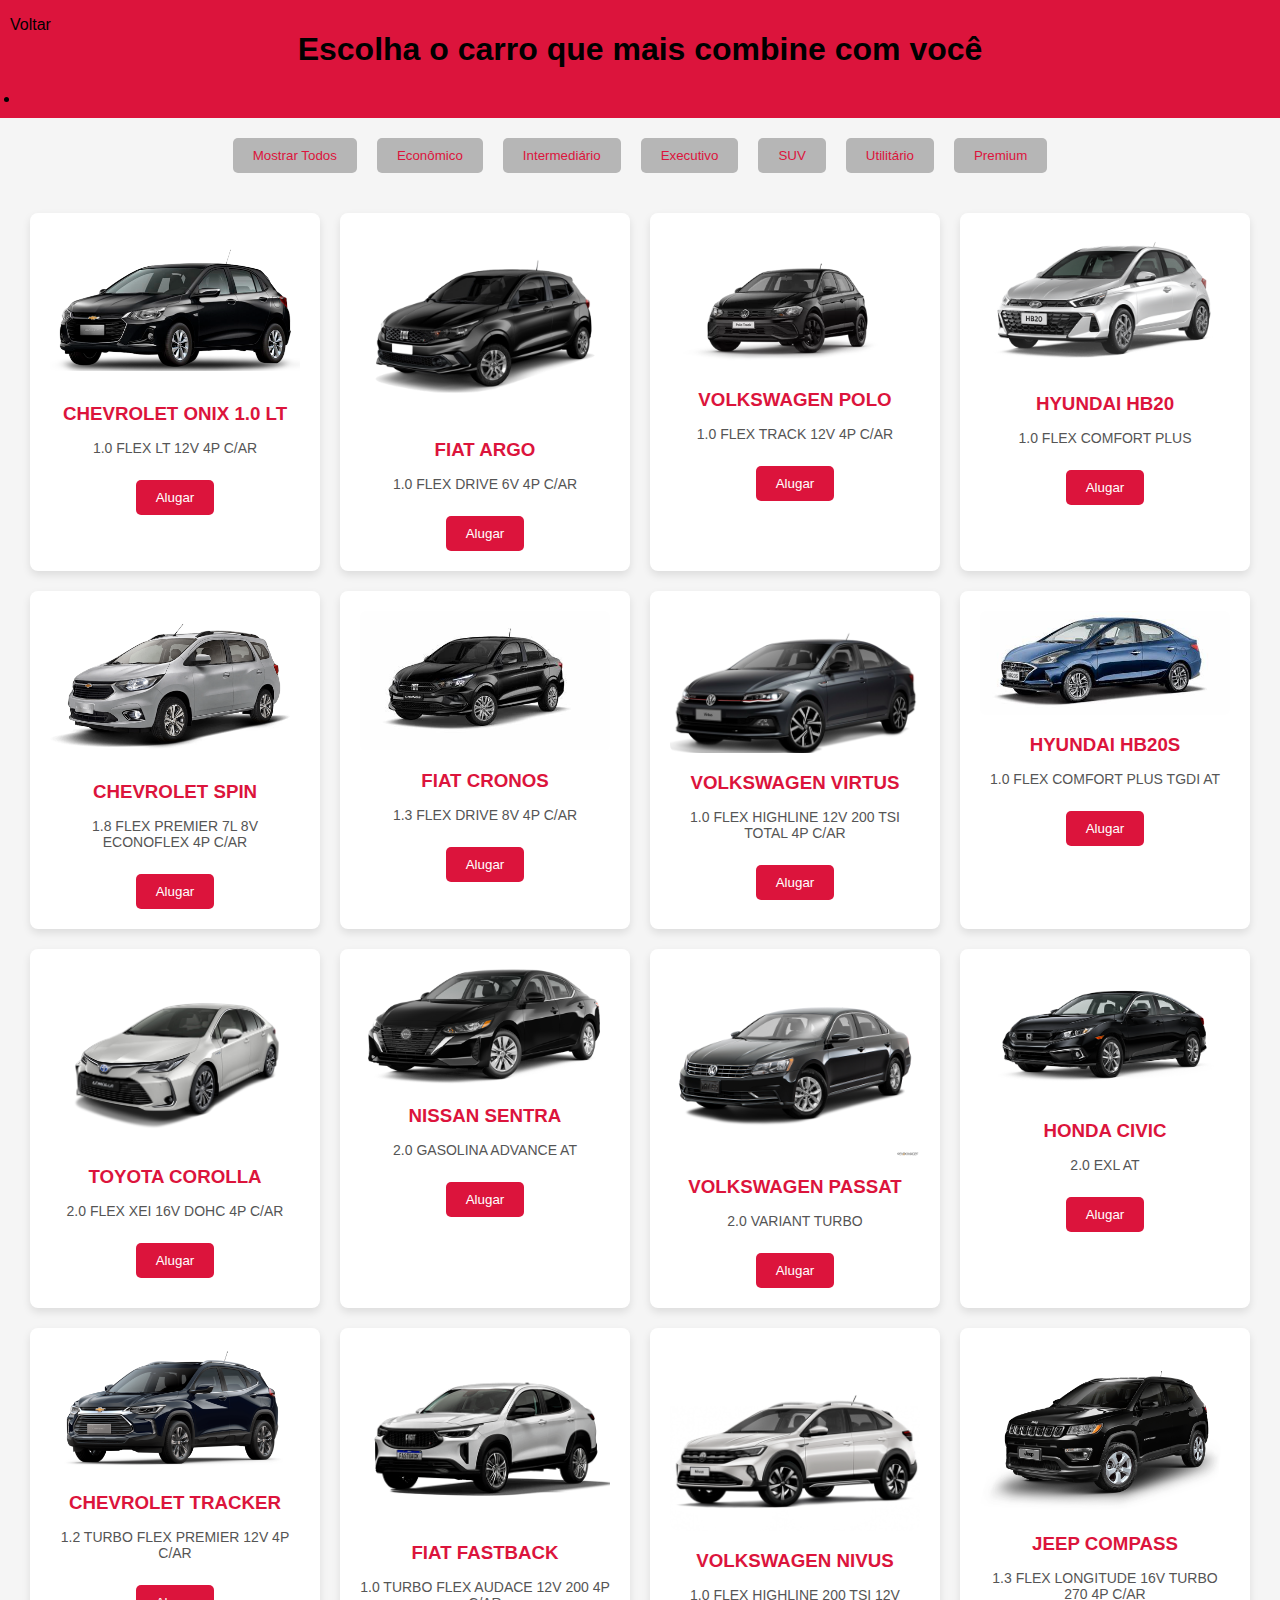
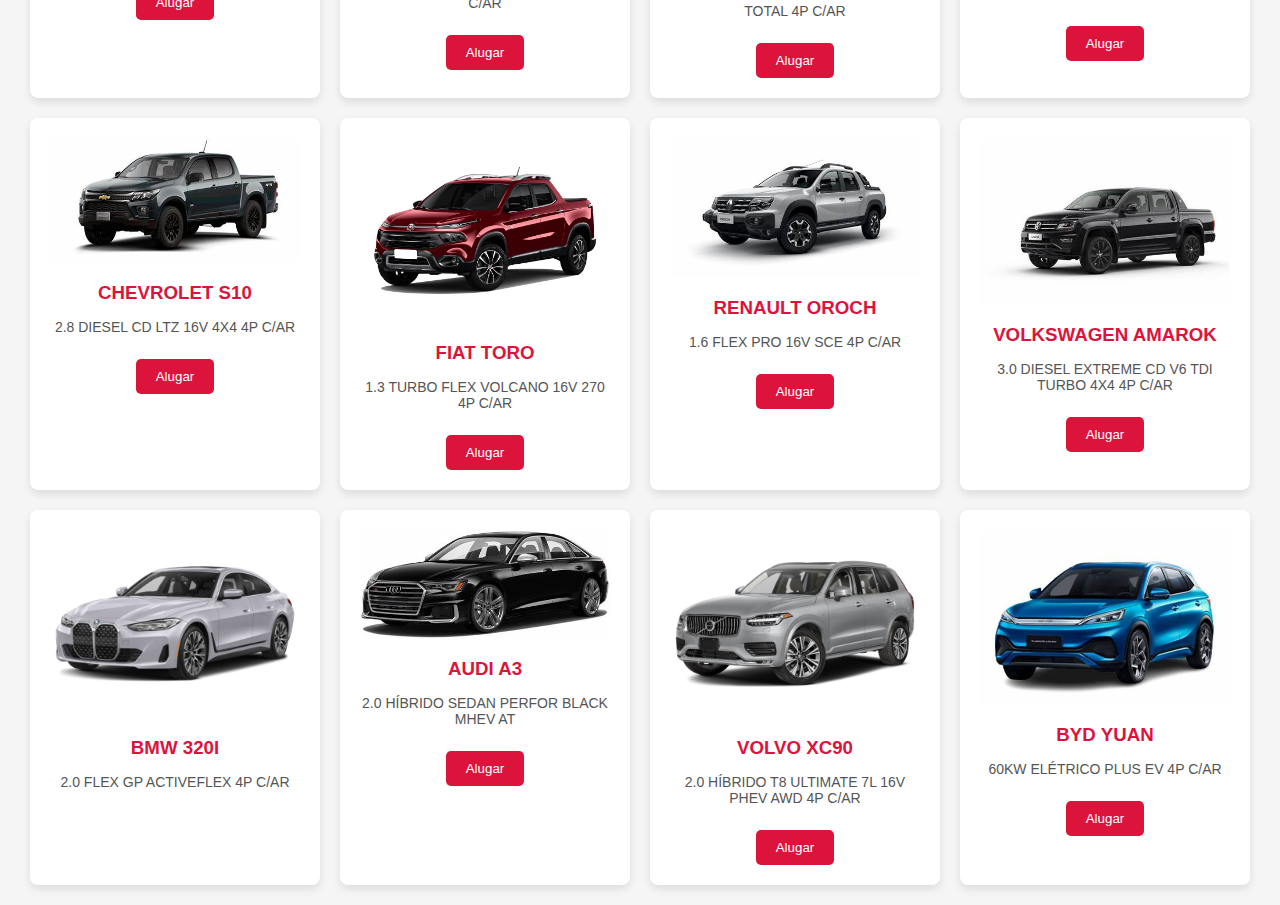
<file: escolhercarro.html>
<!DOCTYPE html>
<html lang="pt-BR">
<head>
    <meta charset="UTF-8">
    <meta name="viewport" content="width=device-width, initial-scale=1.0">
    <title></title>
    <link rel="stylesheet" href="css/escolhercarro.css">
</head>
<body>
    <header>
        <h1>Escolha o carro que mais combine com você</h1>
        <li><a href="index.html">Voltar</a></li>
    </header>

    <!-- Menu de Filtros com o botão para voltar -->
    <div class="filter-container">
        <!-- Botões de Filtro de Categorias -->
        <button onclick="filterCars('all')">Mostrar Todos</button>
        <button onclick="filterCars('economico')">Econômico</button>
        <button onclick="filterCars('intermediario')">Intermediário</button>
        <button onclick="filterCars('executivo')">Executivo</button>
        <button onclick="filterCars('suv')">SUV</button>
        <button onclick="filterCars('utilitario')">Utilitário</button>
        <button onclick="filterCars('premium')">Premium</button>

    </div>

    <!-- Cards dos Carros -->
    <div class="cards-container" id="cards-container">

        <!--Econômico-->
        <div class="card" data-category="economico">
            <img src="imagens/onix.png" alt="Carro Econômico">
            <h3>CHEVROLET ONIX 1.0 LT</h3>
            <p>1.0 FLEX LT 12V 4P C/AR</p>
            <button>Alugar</button>
        </div>
        <div class="card" data-category="economico">
            <img src="imagens/fiatargo.png" alt="Carro Econômico">
            <h3>FIAT ARGO</h3>
            <p>1.0 FLEX DRIVE 6V 4P C/AR</p>
            <button>Alugar</button>
        </div>
        <div class="card" data-category="economico">
            <img src="imagens/polotrack.png" alt="Carro Econômico">
            <h3>VOLKSWAGEN POLO</h3>
            <p>1.0 FLEX TRACK 12V 4P C/AR</p>
            <button>Alugar</button>
        </div>
        <div class="card" data-category="economico">
            <img src="imagens/hb20copia.png" alt="Carro Econômico">
            <h3>HYUNDAI HB20</h3>
            <p>1.0 FLEX COMFORT PLUS</p>
            <button>Alugar</button>
        </div>

        <!--Intermediário-->
        <div class="card" data-category="intermediario">
            <img src="imagens/spin.png" alt="Carro Intermediário">
            <h3>CHEVROLET SPIN</h3>
            <p>1.8 FLEX PREMIER 7L 8V ECONOFLEX 4P C/AR</p>
            <button>Alugar</button>
        </div>
        <div class="card" data-category="intermediario">
            <img src="imagens/faitcronos.jpeg" alt="Carro Intermediário">
            <h3>FIAT CRONOS</h3>
            <p>1.3 FLEX DRIVE 8V 4P C/AR</p>
            <button>Alugar</button>
        </div>
        <div class="card" data-category="intermediario">
            <img src="imagens/virtus.png" alt="Carro Intermediário">
            <h3>VOLKSWAGEN VIRTUS</h3>
            <p>1.0 FLEX HIGHLINE 12V 200 TSI TOTAL 4P C/AR</p>
            <button>Alugar</button>
        </div>
        <div class="card" data-category="intermediario">
            <img src="imagens/hb20s.jpeg" alt="Carro Intermediário">
            <h3>HYUNDAI HB20S</h3>
            <p>1.0 FLEX COMFORT PLUS TGDI AT</p>
            <button>Alugar</button>
        </div>

        <!--Executivo-->
        <div class="card" data-category="executivo">
            <img src="imagens/corolla.png" alt="Carro Executivo">
            <h3>TOYOTA COROLLA</h3>
            <p>2.0 FLEX XEI 16V DOHC 4P C/AR</p>
            <button>Alugar</button>
        </div>
        <div class="card" data-category="executivo">
            <img src="imagens/sentra.png" alt="Carro Executivo">
            <h3>NISSAN SENTRA</h3>
            <p>2.0 GASOLINA ADVANCE AT</p>
            <button>Alugar</button>
        </div>
        <div class="card" data-category="executivo">
            <img src="imagens/passat.png" alt="Carro Executivo">
            <h3>VOLKSWAGEN PASSAT</h3>
            <p>2.0 VARIANT TURBO</p>
            <button>Alugar</button>
        </div>
        <div class="card" data-category="executivo">
            <img src="imagens/civic.png" alt="Carro Executivo">
            <h3>HONDA CIVIC</h3>
            <p>2.0 EXL AT</p>
            <button>Alugar</button>
        </div>

        <!--SUV-->
        <div class="card" data-category="suv">
            <img src="imagens/tracker.png" alt="Carro SUV">
            <h3>CHEVROLET TRACKER</h3>
            <p>1.2 TURBO FLEX PREMIER 12V 4P C/AR</p>
            <button>Alugar</button>
        </div>
        <div class="card" data-category="suv">
            <img src="imagens/fatsback.png" alt="Carro SUV">
            <h3>FIAT FASTBACK</h3>
            <p>1.0 TURBO FLEX AUDACE 12V 200 4P C/AR</p>
            <button>Alugar</button>
        </div>
        <div class="card" data-category="suv">
            <img src="imagens/nivus.png" alt="Carro SUV">
            <h3>VOLKSWAGEN NIVUS</h3>
            <p>1.0 FLEX HIGHLINE 200 TSI 12V TOTAL 4P C/AR</p>
            <button>Alugar</button>
        </div>
        <div class="card" data-category="suv">
            <img src="imagens/compass.png" alt="Carro SUV">
            <h3>JEEP COMPASS</h3>
            <p>1.3 FLEX LONGITUDE 16V TURBO 270 4P C/AR</p>
            <button>Alugar</button>
        </div>

        <!--Utilitário-->
        <div class="card" data-category="utilitario">
            <img src="imagens/s10.jpeg" alt="Carro Utilitário">
            <h3>CHEVROLET S10</h3>
            <p>2.8 DIESEL CD LTZ 16V 4X4 4P C/AR</p>
            <button>Alugar</button>
        </div>
        <div class="card" data-category="utilitario">
            <img src="imagens/fiatoro.png" alt="Carro Utilitário">
            <h3>FIAT TORO</h3>
            <p>1.3 TURBO FLEX VOLCANO 16V 270 4P C/AR</p>
            <button>Alugar</button>
        </div>
        <div class="card" data-category="utilitario">
            <img src="imagens/oroch.jpeg" alt="Carro Utilitário">
            <h3>RENAULT OROCH</h3>
            <p>1.6 FLEX PRO 16V SCE 4P C/AR</p>
            <button>Alugar</button>
        </div>
        <div class="card" data-category="utilitario">
            <img src="imagens/amarok.jpeg" alt="Carro Utilitário">
            <h3>VOLKSWAGEN AMAROK</h3>
            <p>3.0 DIESEL EXTREME CD V6 TDI TURBO 4X4 4P C/AR</p>
            <button>Alugar</button>
        </div>

        <!--Premium-->
        <div class="card" data-category="premium">
            <img src="imagens/bmw.png" alt="Carro Premium">
            <h3>BMW 320I</h3>
            <p>2.0 FLEX GP ACTIVEFLEX 4P C/AR</button>
        </div>
        <div class="card" data-category="premium">
            <img src="imagens/audi03.jpeg" alt="Carro Premium">
            <h3>AUDI A3</h3>
            <p>2.0 HÍBRIDO SEDAN PERFOR BLACK MHEV AT</p>
            <button>Alugar</button>
        </div>
        <div class="card" data-category="premium">
            <img src="imagens/volvoxc90.png" alt="Carro Premium">
            <h3>VOLVO XC90</h3>
            <p>2.0 HÍBRIDO T8 ULTIMATE 7L 16V PHEV AWD 4P C/AR</p>
            <button>Alugar</button>
        </div>
        <div class="card" data-category="premium">
            <img src="imagens/bydyuan.jpeg" alt="Carro Premium">
            <h3>BYD YUAN</h3>
            <p>60KW ELÉTRICO PLUS EV 4P C/AR</p>
            <button>Alugar</button>
        </div>

    </div>

    <script src="js/escolhercarro.js"></script>
</body>
</html>
</file>
<file: css/escolhercarro.css>
/* Estilos gerais do corpo da página */
body {
  font-family: Arial, sans-serif;
  margin: 0;
  padding: 0;
  box-sizing: border-box;
  background-color: #f5f5f5;
}

/* Estilo do cabeçalho */
header {
  background-color: crimson;
  color: rgb(0, 0, 0);
  padding: 10px 20px;
  text-align: center;
}
header li a{
  position: absolute;
  top: 16px;
  left: 10px;
  color: #000000;
  text-decoration: none;
}

/* Estilos para o filtro de categorias */
.filter-container {
  display: flex;
  justify-content: center;
  margin: 20px 0;
}
.filter-container button {
  background-color: #6e6e6e77;
  color: crimson;
  border: none;
  padding: 10px 20px;
  margin: 0 10px;
  border-radius: 5px;
  cursor: pointer;
}
.filter-container button:hover {
  background-color: #000000;
  color: #fff;
}

/* Estilos para os cards dos carros */
.cards-container {
  display: flex;
  flex-wrap: wrap;
  justify-content: center;
  gap: 20px;
  padding: 20px;
}
.card {
  background-color: white;
  width: 250px;
  padding: 20px;
  border-radius: 8px;
  box-shadow: 0 4px 8px rgba(0, 0, 0, 0.1);
  text-align: center;
  transition: transform 0.3s;
}
.card:hover {
  transform: scale(1.05);
}
.card img {
  width: 100%;
  border-radius: 8px;
}
.card h3 {
  margin: 15px 0;
  color: crimson;
}
.card p {
  font-size: 14px;
  color: #555;
}
.card button {
  background-color: crimson;
  color: white;
  padding: 10px 20px;
  border: none;
  border-radius: 5px;
  cursor: pointer;
  margin-top: 10px;
}
.card button:hover {
  background-color: #000000;
  color: #fff;
}
</file>
